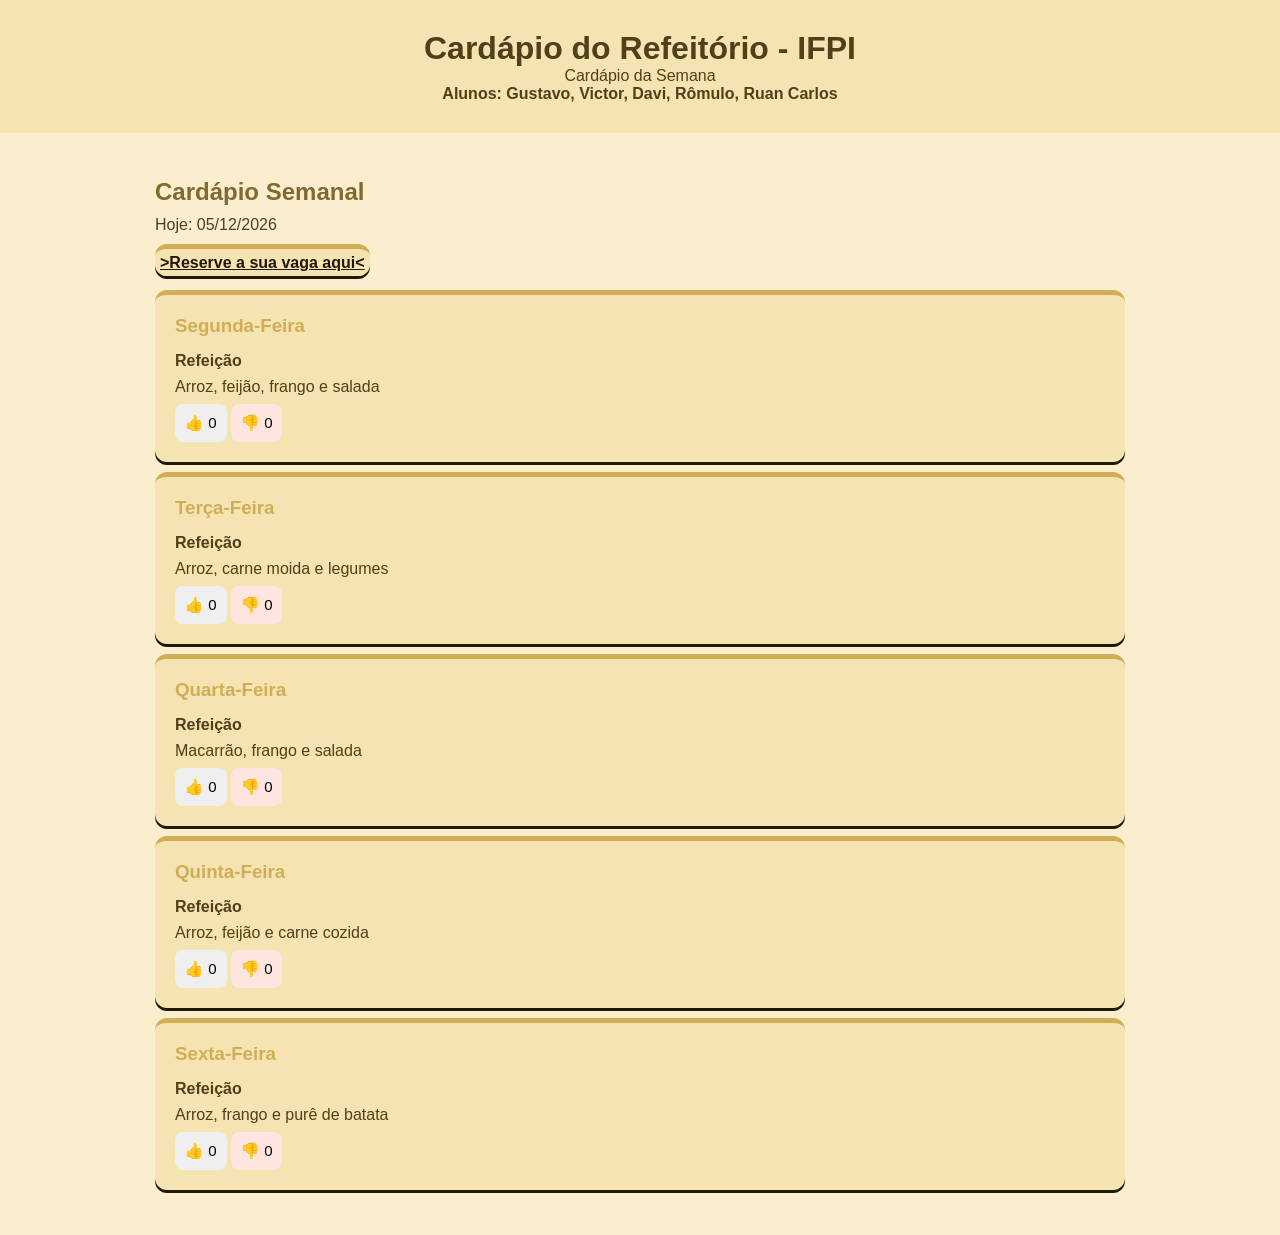
<file: index.html>
<!DOCTYPE html>
<html lang="pt-br">
<head>
    <meta charset="UTF-8">
    <meta name="viewport" content="width=device-width, initial-scale=1.0">
    <title>Cardapio do Refeitorio</title>
    <link rel="stylesheet" href="style.css">

</head>
<body>

    <header>
        <h1>Cardápio do Refeitório - IFPI</h1>
        <p>Cardápio da Semana</p>
        <p><b>Alunos: Gustavo, Victor, Davi, Rômulo, Ruan Carlos</b></p>
    </header>
    <main>
        <h2>Cardápio Semanal</h2>
        <p id="data-hoje"></p>

        <section>
            <a href="index-reservas.html"><b> >Reserve a sua vaga aqui< </b> </a><br><br>
        </section>

        <section id="cardapio" class="cardapio"></section>
    </main>

    <script src="script.js"></script>

</body>
</html>
</file>
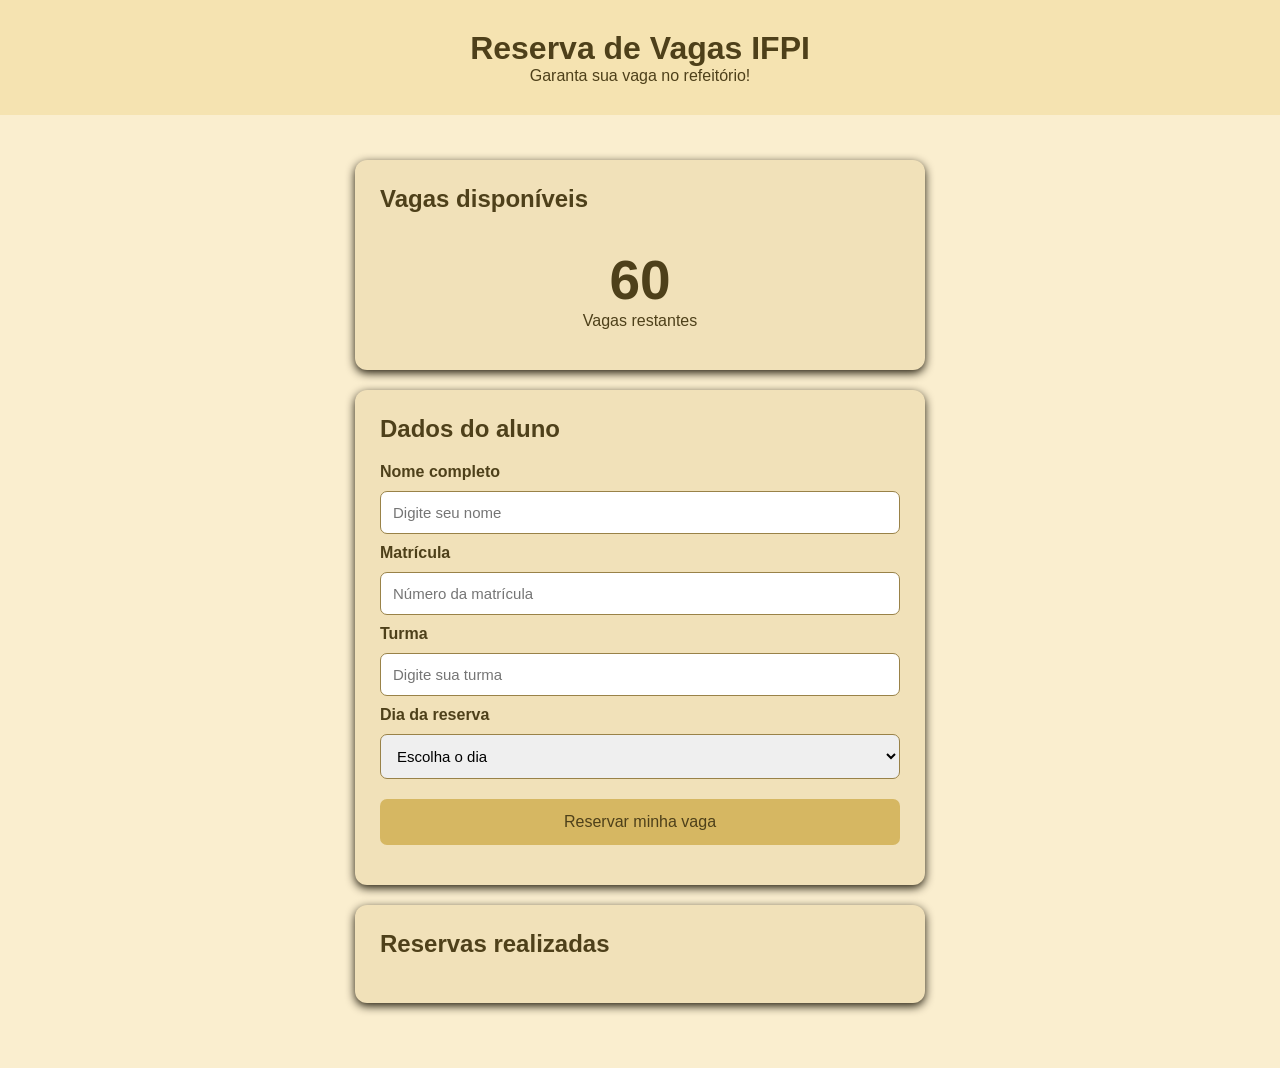
<file: index-reservas.html>
<!DOCTYPE html>
<html lang="pt-BR">
<head>
    <meta charset="UTF-8">
    <meta name="viewport" content="width=device-width, initial-scale=1.0">
    <title>Reserva de Vagas - IFPI</title>
    <link rel="stylesheet" href="reserva.css">
</head>
<body>

    <header>
        <h1>Reserva de Vagas IFPI</h1>
        <p>Garanta sua vaga no refeitório!</p>
    </header>

    <main>
        <section class="painel">
            <h2>Vagas disponíveis</h2>
            <div class="contador">
                <span id="vagas">60</span>
                <p>Vagas restantes</p>
            </div>
        </section>

        <section class="formulario">
            <h2>Dados do aluno</h2>

            <form id="formReserva">

                <label>Nome completo</label>
                <input type="text" id="nome"
                    placeholder="Digite seu nome" required>

                <label>Matrícula</label>
                <input type="text" id="matricula"
                    placeholder="Número da matrícula" required>

                <label>Turma</label>
                <input type="text" id="turma"
                    placeholder="Digite sua turma" required>

                <label>Dia da reserva</label>
                <select id="dia" required>
                    <option value="">Escolha o dia</option>
                    <option>Segunda-feira</option>
                    <option>Terça-feira</option>
                    <option>Quarta-feira</option>
                    <option>Quinta-feira</option>
                    <option>Sexta-feira</option>
                </select>

                <button type="submit">Reservar minha vaga</button>

            </form>

            <p id="mensagem"></p>
        </section>

        <section class="lista">
            <h2>Reservas realizadas</h2>
            <ul id="listaReservas"></ul>
        </section>

    </main>

    
    <script src="reservados.js"></script>
</body>
</html>
</file>
<file: style.css>
*{
    margin: 0;
    padding: 0;
    box-sizing: border-box;  
}

body{
    font-family: 'Trebuchet MS', 'Lucida Sans Unicode', 'Lucida Grande', 'Lucida Sans', Arial, sans-serif;
    background-color: #faeecf;
    color: #4e401a;
}

header{
    background-color: #f5e3b1;
    color: #4e401a;
    text-align: center;
    padding: 30px;
}

main{
    max-width: 1000px;
    margin: 30px auto;
    padding: 15px;
}

a{
    color: #1f190a;
    background-color: #f5e3b1;
    padding: 5px;
    border-radius: 12px;
    box-shadow: 0 3px #1f190a;
    border-top:  5px solid #d1ae56;
}

main h2{
    color: #806a30;
    margin-bottom: 10px;
}
#data-hoje{
    margin-bottom: 20px;
}

.cardapio{
    display: grid;
    grid-template-columns: repeat(auto-fit, minmax(220px, ifr));
    gap: 10px;
}

.card{
    background-color: #f5e3b1;
    padding: 20px;
    border-radius: 12px;
    box-shadow: 0 3px #1f190a;
    border-top:  5px solid #d1ae56;
}

.card.hoje{
    border: 3px solid #d1ae56;
    background-color: #ecdcb2;
}

.card h3{
    color: #d1ae56;
    margin-bottom: 15px;
}

.card p{
    margin: 8px 0;
}

.votacoo{
    display: flex;
    gap: 10px;
    margin-top: 10px;
}
button{
    flex: 1;
    border: none;
    padding: 10px;
    border-radius: 8px;
    cursor: pointer;
    font-size: 15px;
}
.positivo{
    background-color: #d1ecb2;
}
.negativo{
    background-color: #ffe5e0;
}
button:hover{
    opacity: 0.75;
}
@media (max-width: 500px) {
    header h1{
        font-size: 25px;
    }
    main{
        margin: 15px auto;
    }
}
</file>
<file: reserva.css>
* {
    margin: 0;
    padding: 0;
    box-sizing: border-box;
}

body {
    font-family:  'Trebuchet MS', 'Lucida Sans Unicode', 'Lucida Grande', 'Lucida Sans', Arial, sans-serif;
    background-color: #faeecf;
    color: #4e401a;
}

header {
    background: #f5e3b1;
    color: #4e401a;
    text-align: center;
    padding: 30px;
}

main {
    max-width: 600px;
    margin: 30px auto;
    padding: 15px;
}

.painel, .formulario, .lista {
    background-color: #f1e1b9;
    padding: 25px;
    margin-bottom: 20px;
    border-radius: 12px;
    box-shadow: 0 3px 10px #1f190a;
}

h2 {
    color: #4e401a;
    margin-bottom: 20px;
}

.contador {
    text-align: center;
    padding: 15px;
}

.contador span {
    font-size: 55px;
    font-weight: bold;
    color: #4e401a;
}

form {
    display: flex;
    flex-direction: column;
    gap: 10px;
}

label {
    font-weight: bold;
}

input, select {
    padding: 12px;
    border: 1px solid #998248;
    border-radius: 7px;
    font-size: 15px;
}

button {
    background-color: #d6b762;
    color: #4e401a;
    border: none;
    padding: 14px;
    border-radius: 7px;
    cursor: pointer;
    font-size: 16px;
    margin-top: 10px;
}

button:hover {
    background: #ac9a6b;
}

#mensagem {
    margin-top: 15px;
    font-weight: bold;
}

li {
    background-color: #e4ce93;
    padding: 12px;
    margin-bottom: 8px;
    border-radius: 7px;
    list-style: none;
}

.lista li {
    display: flex;
    justify-content: space-between;
    align-items: center;
    gap: 10px;
}

.btn-apagar {
    background: #dc3545;
    color: white;
    padding: 8px 12px;
    font-size: 13px;
    margin: 0;
}

.btn-apagar:hover {
    background: #a71d2a;
}
</file>
